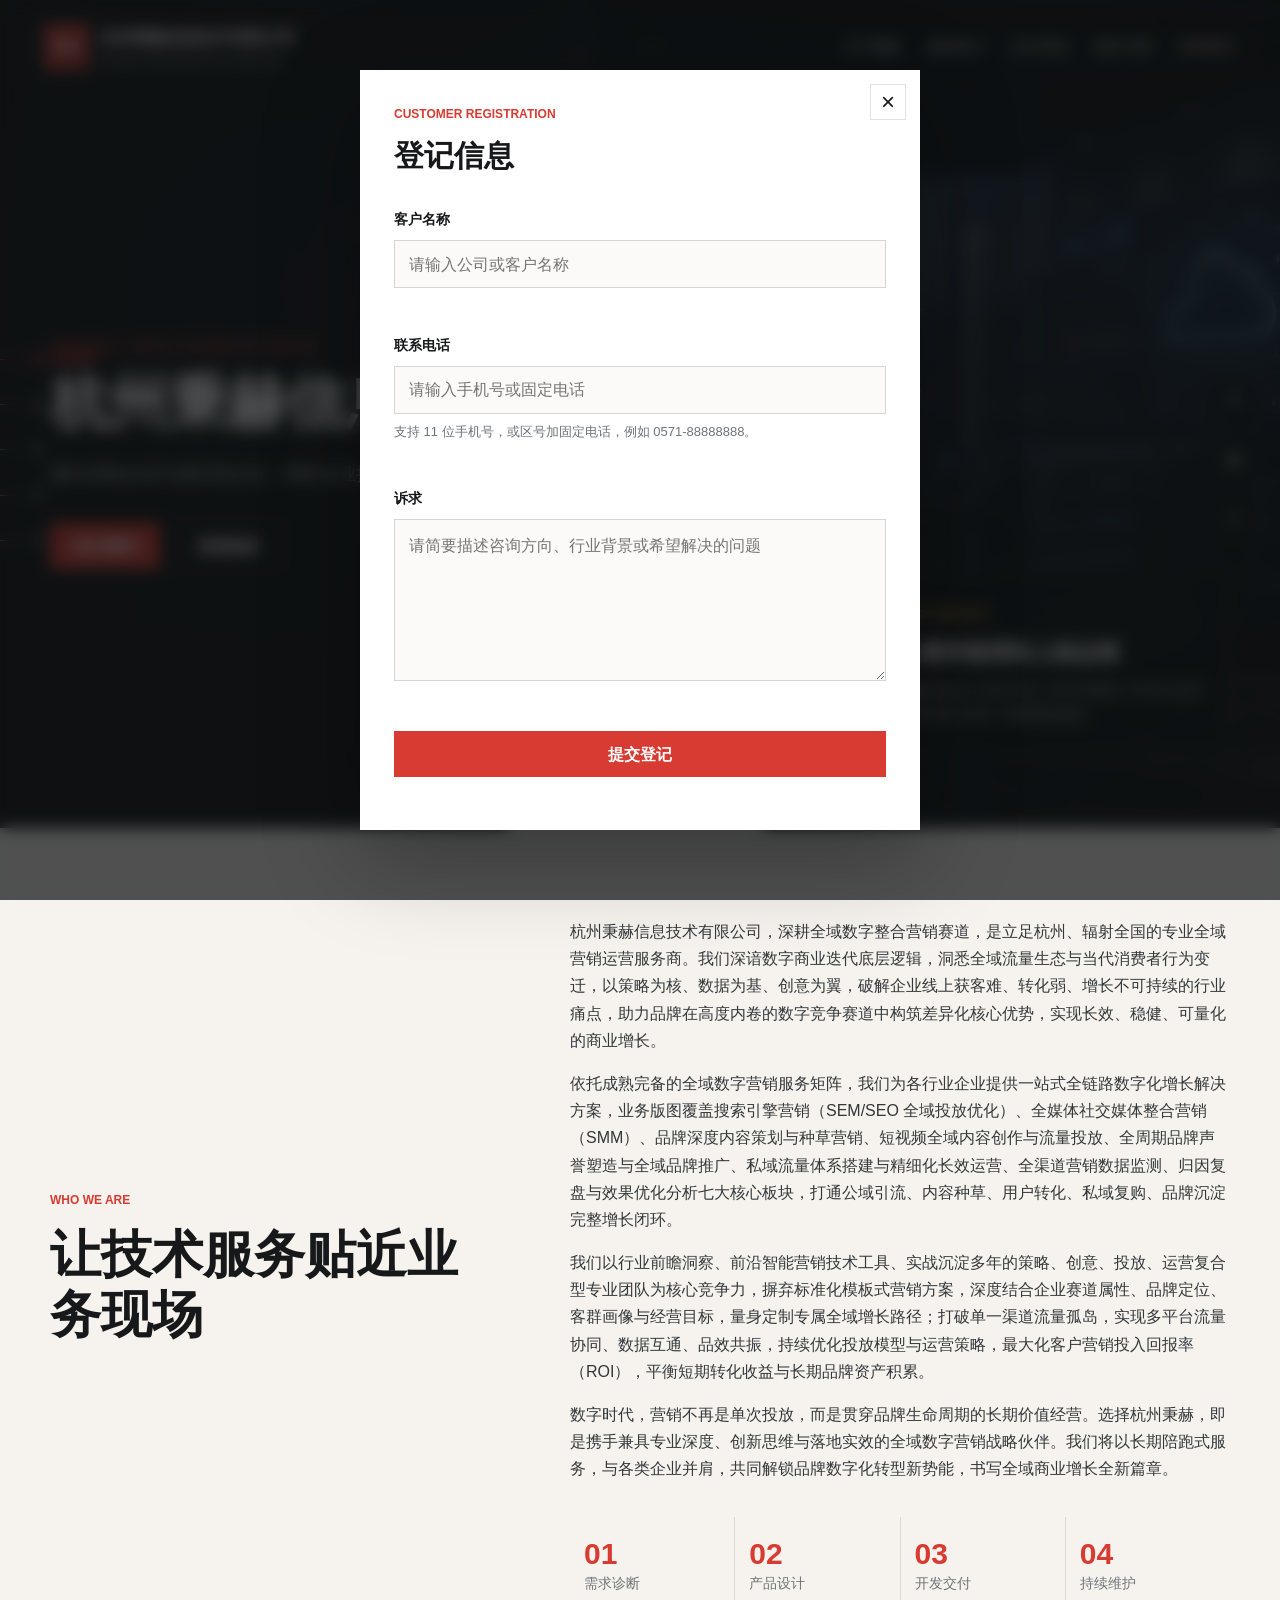
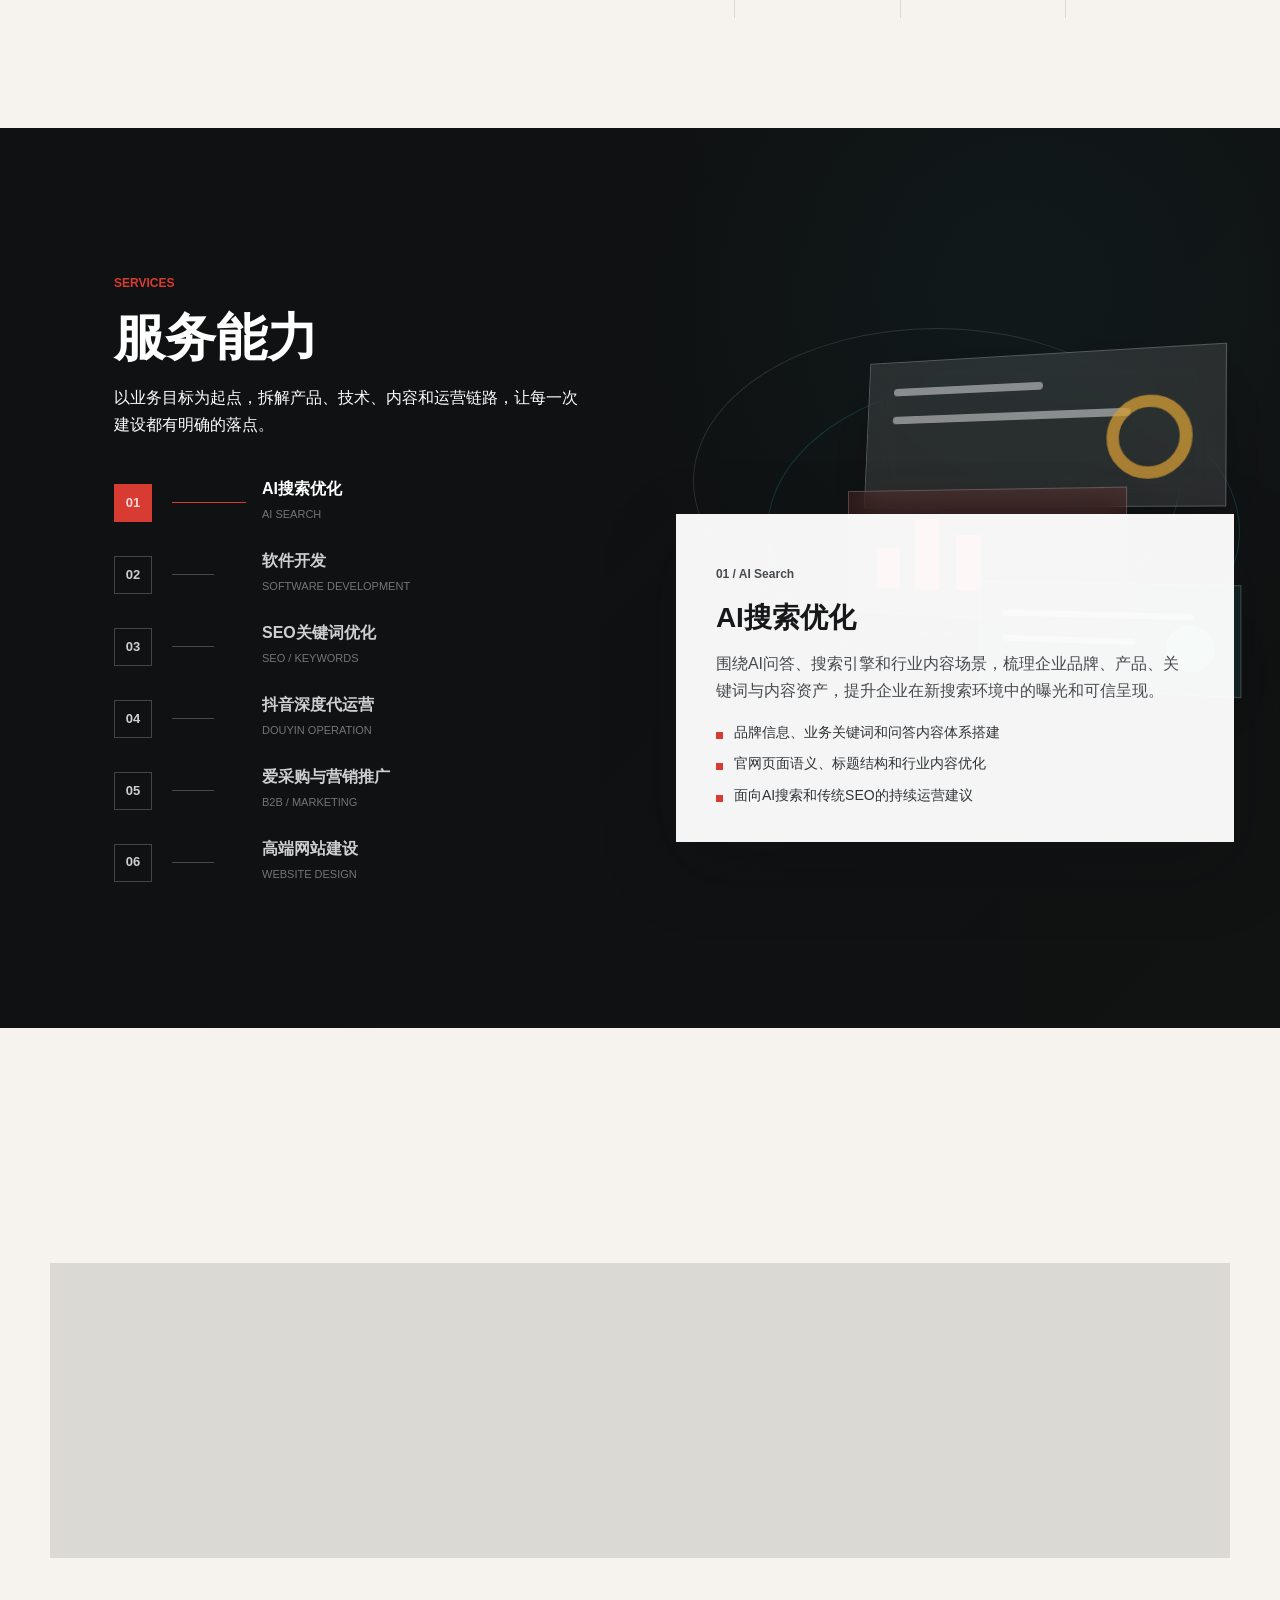
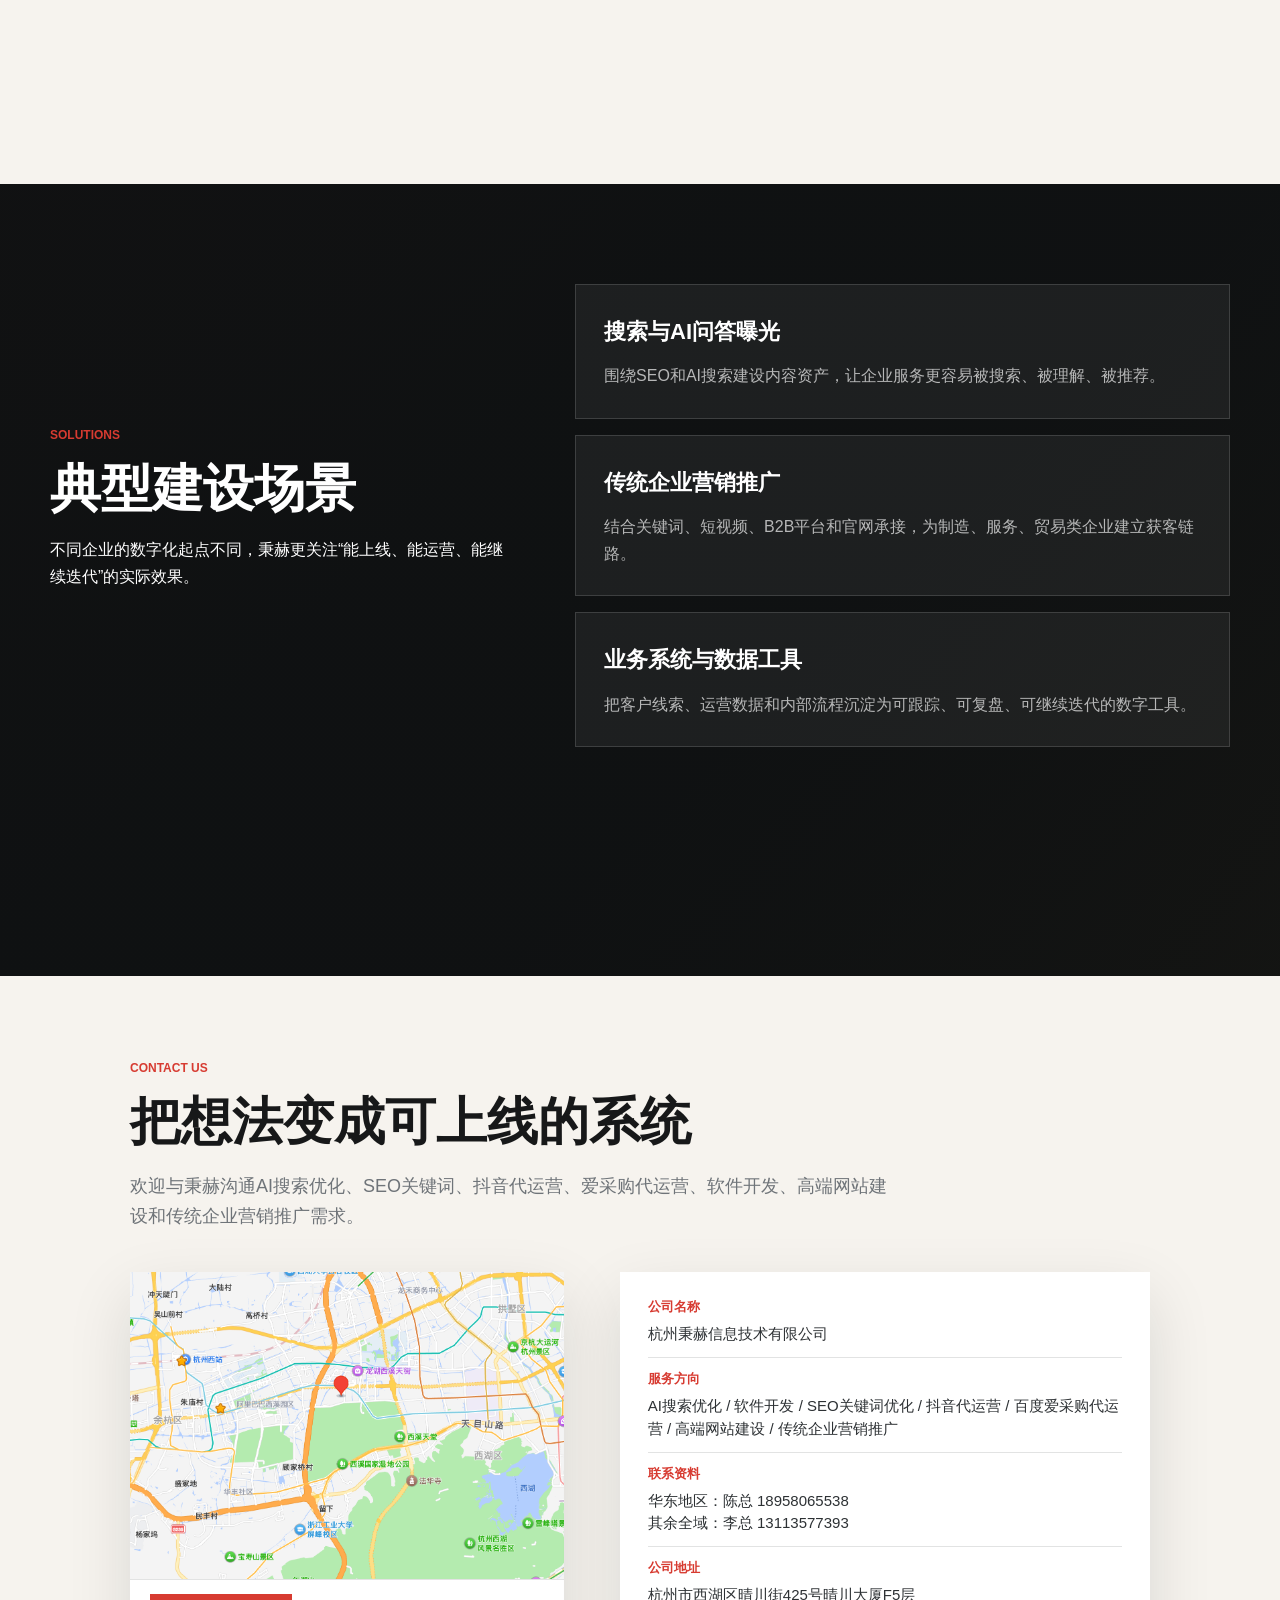
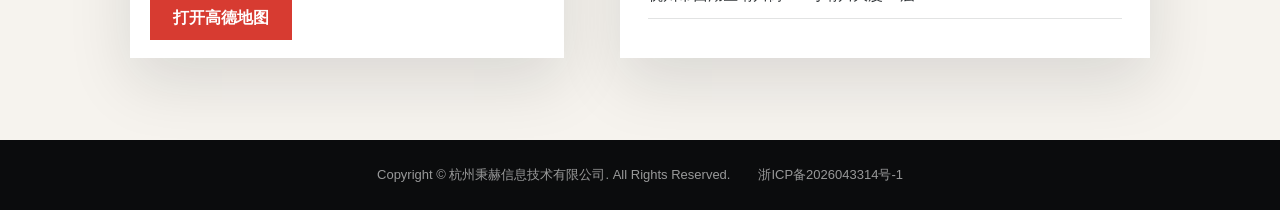
<file: index.html>
<!doctype html>
<html lang="zh-CN">
  <head>
    <meta charset="utf-8">
    <meta name="viewport" content="width=device-width, initial-scale=1">
    <title>杭州秉赫信息技术有限公司</title>
    <meta name="description" content="杭州秉赫信息技术有限公司官网，提供AI搜索优化、软件开发、SEO关键词优化、短视频代运营、百度爱采购代运营、高端网站建设与全域数字整合营销服务。">
    <meta name="keywords" content="杭州秉赫信息技术有限公司,AI搜索优化,软件开发,SEO,关键词包年,抖音代运营,百度爱采购代运营,高端网站建设,全域数字整合营销">
    <link rel="preload" as="image" href="assets/images/hero-binghe-tech.png">
    <link rel="stylesheet" href="assets/css/styles.css?v=20260709-2">
  </head>
  <body>
    <header class="site-header" data-header>
      <a class="brand" href="#home" aria-label="杭州秉赫信息技术有限公司首页">
        <span class="brand-mark">BH</span>
        <span class="brand-text">
          <strong>杭州秉赫信息技术有限公司</strong>
          <small>BINGHE INFORMATION TECHNOLOGY</small>
        </span>
      </a>
      <nav class="main-nav" data-nav aria-label="主导航">
        <a href="#about">关于秉赫</a>
        <a href="#services">服务能力</a>
        <a href="#process">交付流程</a>
        <a href="#cases">解决方案</a>
        <a href="#contact">联系我们</a>
      </nav>
      <button class="nav-toggle" type="button" data-nav-toggle aria-label="打开菜单" aria-expanded="false">
        <span></span>
        <span></span>
        <span></span>
      </button>
    </header>

    <aside class="side-nav" aria-label="页面章节">
      <a href="#home" data-section-link="home"><span>H</span><b>HOME</b></a>
      <a href="#about" data-section-link="about"><span>A</span><b>ABOUT</b></a>
      <a href="#services" data-section-link="services"><span>S</span><b>SERVICE</b></a>
      <a href="#process" data-section-link="process"><span>P</span><b>PROCESS</b></a>
      <a href="#contact" data-section-link="contact"><span>C</span><b>CONTACT</b></a>
    </aside>

    <aside class="float-contact" aria-label="快捷联系">
      <button class="float-chat-trigger" type="button" data-chat-open aria-label="打开智能客服">
        <span class="float-icon">?</span>
        <b>咨询</b>
      </button>
      <a href="#about" aria-label="关于秉赫">
        <span class="float-icon">@</span>
        <b>关于</b>
      </a>
      <button class="float-register" type="button" data-register-open aria-label="登记信息">
        <span class="float-icon">+</span>
        <b>登记</b>
      </button>
    </aside>

    <section class="chatbot-panel" data-chatbot aria-label="智能客服对话" aria-hidden="true">
      <header class="chatbot-header" data-chat-drag-handle>
        <div>
          <strong>小赫客服</strong>
          <span>在线咨询</span>
        </div>
        <button type="button" data-chat-close aria-label="关闭智能客服">×</button>
      </header>
      <div class="chatbot-body" data-chat-body>
        <p class="chat-service-tip">小赫机器人开始服务</p>
        <div class="chat-row bot">
          <div class="chat-avatar" aria-hidden="true">BH</div>
          <div class="chat-card">
            <p class="chat-intro">你好呀！我是客服小赫，专注提供一站式AI营销解决方案，请问有什么可以帮助你?</p>
            <div class="chat-options" data-chat-options>
              <button type="button" data-chat-option="cases"><span>1. 咨询产品和同行案例</span><i></i></button>
              <button type="button" data-chat-option="solution"><span>2. 咨询营销与解决方案</span><i></i></button>
              <button type="button" data-chat-option="agent"><span>3. 咨询如何代理产品</span><i></i></button>
              <button type="button" data-chat-option="contact"><span>4. 联系我们</span><i></i></button>
            </div>
          </div>
        </div>
        <time class="chat-time" data-chat-time>--:--:--</time>
      </div>
    </section>

    <main>
      <section class="hero section-shell" id="home" data-section>
        <div class="hero-media" aria-hidden="true">
          <img src="assets/images/hero-binghe-tech.png" alt="">
        </div>
        <div class="hero-overlay" aria-hidden="true"></div>
        <div class="section-inner hero-inner">
          <div class="hero-copy reveal">
            <p class="eyebrow">HANGZHOU · DIGITAL TECHNOLOGY SERVICE</p>
            <h1>杭州秉赫信息技术有限公司</h1>
            <p class="hero-lede">面向传统企业与成长型企业，帮助企业把线上曝光转化为可跟进的商机。</p>
            <div class="hero-actions">
              <button class="btn primary" type="button" data-register-open>登记需求</button>
              <a class="btn ghost" href="#services">查看服务</a>
            </div>
          </div>
          <div class="hero-panel reveal" aria-label="服务摘要">
            <span>TECH SERVICE</span>
            <strong>从需求梳理到上线运维</strong>
            <p>AI搜索优化 / 软件开发 / SEO关键词 / 抖音代运营 / 爱采购代运营 / 高端网站建设</p>
          </div>
        </div>
      </section>

      <section class="about section-shell light" id="about" data-section>
        <div class="section-inner split-layout">
          <div class="section-title reveal">
            <p class="eyebrow">WHO WE ARE</p>
            <h2>让技术服务贴近业务现场</h2>
          </div>
          <div class="about-content reveal">
            <p>杭州秉赫信息技术有限公司，深耕全域数字整合营销赛道，是立足杭州、辐射全国的专业全域营销运营服务商。我们深谙数字商业迭代底层逻辑，洞悉全域流量生态与当代消费者行为变迁，以策略为核、数据为基、创意为翼，破解企业线上获客难、转化弱、增长不可持续的行业痛点，助力品牌在高度内卷的数字竞争赛道中构筑差异化核心优势，实现长效、稳健、可量化的商业增长。</p>
            <p>依托成熟完备的全域数字营销服务矩阵，我们为各行业企业提供一站式全链路数字化增长解决方案，业务版图覆盖搜索引擎营销（SEM/SEO 全域投放优化）、全媒体社交媒体整合营销（SMM）、品牌深度内容策划与种草营销、短视频全域内容创作与流量投放、全周期品牌声誉塑造与全域品牌推广、私域流量体系搭建与精细化长效运营、全渠道营销数据监测、归因复盘与效果优化分析七大核心板块，打通公域引流、内容种草、用户转化、私域复购、品牌沉淀完整增长闭环。</p>
            <p>我们以行业前瞻洞察、前沿智能营销技术工具、实战沉淀多年的策略、创意、投放、运营复合型专业团队为核心竞争力，摒弃标准化模板式营销方案，深度结合企业赛道属性、品牌定位、客群画像与经营目标，量身定制专属全域增长路径；打破单一渠道流量孤岛，实现多平台流量协同、数据互通、品效共振，持续优化投放模型与运营策略，最大化客户营销投入回报率（ROI），平衡短期转化收益与长期品牌资产积累。</p>
            <p>数字时代，营销不再是单次投放，而是贯穿品牌生命周期的长期价值经营。选择杭州秉赫，即是携手兼具专业深度、创新思维与落地实效的全域数字营销战略伙伴。我们将以长期陪跑式服务，与各类企业并肩，共同解锁品牌数字化转型新势能，书写全域商业增长全新篇章。</p>
            <div class="metric-grid">
              <div>
                <strong>01</strong>
                <span>需求诊断</span>
              </div>
              <div>
                <strong>02</strong>
                <span>产品设计</span>
              </div>
              <div>
                <strong>03</strong>
                <span>开发交付</span>
              </div>
              <div>
                <strong>04</strong>
                <span>持续维护</span>
              </div>
            </div>
          </div>
        </div>
      </section>

      <section class="services section-shell" id="services" data-section>
        <div class="section-inner service-grid">
          <div class="service-left reveal">
            <div class="section-title inverted">
              <p class="eyebrow">SERVICES</p>
              <h2>服务能力</h2>
              <p>以业务目标为起点，拆解产品、技术、内容和运营链路，让每一次建设都有明确的落点。</p>
            </div>
            <div class="service-menu" role="tablist" aria-label="服务能力列表">
              <button class="service-item active" type="button" role="tab" aria-selected="true" data-service="0">
                <span class="service-no">01</span>
                <i></i>
                <span>
                  <strong>AI搜索优化</strong>
                  <small>AI Search</small>
                </span>
              </button>
              <button class="service-item" type="button" role="tab" aria-selected="false" data-service="1">
                <span class="service-no">02</span>
                <i></i>
                <span>
                  <strong>软件开发</strong>
                  <small>Software Development</small>
                </span>
              </button>
              <button class="service-item" type="button" role="tab" aria-selected="false" data-service="2">
                <span class="service-no">03</span>
                <i></i>
                <span>
                  <strong>SEO关键词优化</strong>
                  <small>SEO / Keywords</small>
                </span>
              </button>
              <button class="service-item" type="button" role="tab" aria-selected="false" data-service="3">
                <span class="service-no">04</span>
                <i></i>
                <span>
                  <strong>抖音深度代运营</strong>
                  <small>Douyin Operation</small>
                </span>
              </button>
              <button class="service-item" type="button" role="tab" aria-selected="false" data-service="4">
                <span class="service-no">05</span>
                <i></i>
                <span>
                  <strong>爱采购与营销推广</strong>
                  <small>B2B / Marketing</small>
                </span>
              </button>
              <button class="service-item" type="button" role="tab" aria-selected="false" data-service="5">
                <span class="service-no">06</span>
                <i></i>
                <span>
                  <strong>高端网站建设</strong>
                  <small>Website Design</small>
                </span>
              </button>
            </div>
          </div>

          <div class="service-right reveal">
            <div class="service-visual" aria-hidden="true">
              <div class="orbit orbit-one"></div>
              <div class="orbit orbit-two"></div>
              <div class="screen-stack">
                <div class="screen top">
                  <span></span>
                  <span></span>
                  <span></span>
                </div>
                <div class="screen middle">
                  <b></b>
                  <b></b>
                  <b></b>
                </div>
                <div class="screen bottom">
                  <em></em>
                  <em></em>
                  <em></em>
                </div>
              </div>
            </div>
            <article class="service-detail" data-service-panel>
              <p class="detail-kicker">01 / AI Search</p>
              <h3>AI搜索优化</h3>
              <p>围绕AI问答、搜索引擎和行业内容场景，梳理企业品牌、产品、关键词与内容资产，提升企业在新搜索环境中的曝光和可信呈现。</p>
              <ul>
                <li>品牌信息、业务关键词和问答内容体系搭建</li>
                <li>官网页面语义、标题结构和行业内容优化</li>
                <li>面向AI搜索和传统SEO的持续运营建议</li>
              </ul>
            </article>
          </div>
        </div>
      </section>

      <section class="process section-shell light" id="process" data-section>
        <div class="section-inner">
          <div class="section-heading reveal">
            <p class="eyebrow">DELIVERY FLOW</p>
            <h2>清晰、可控、可复盘的交付流程</h2>
          </div>
          <div class="process-grid">
            <article class="process-card reveal">
              <span>01</span>
              <h3>需求沟通</h3>
              <p>明确业务目标、用户角色、关键流程和上线边界，先把问题定义清楚。</p>
            </article>
            <article class="process-card reveal">
              <span>02</span>
              <h3>方案设计</h3>
              <p>输出信息架构、功能清单、页面原型与技术方案，让投入和结果可预期。</p>
            </article>
            <article class="process-card reveal">
              <span>03</span>
              <h3>开发实施</h3>
              <p>按阶段完成页面、接口、数据与权限建设，通过联调测试控制交付质量。</p>
            </article>
            <article class="process-card reveal">
              <span>04</span>
              <h3>上线运维</h3>
              <p>协助部署、监控、问题响应与持续迭代，让系统长期稳定服务业务。</p>
            </article>
          </div>
        </div>
      </section>

      <section class="cases section-shell" id="cases" data-section>
        <div class="section-inner case-layout">
          <div class="section-title inverted reveal">
            <p class="eyebrow">SOLUTIONS</p>
            <h2>典型建设场景</h2>
            <p>不同企业的数字化起点不同，秉赫更关注“能上线、能运营、能继续迭代”的实际效果。</p>
          </div>
          <div class="case-list">
            <article class="case-card reveal">
              <strong>搜索与AI问答曝光</strong>
              <p>围绕SEO和AI搜索建设内容资产，让企业服务更容易被搜索、被理解、被推荐。</p>
            </article>
            <article class="case-card reveal">
              <strong>传统企业营销推广</strong>
              <p>结合关键词、短视频、B2B平台和官网承接，为制造、服务、贸易类企业建立获客链路。</p>
            </article>
            <article class="case-card reveal">
              <strong>业务系统与数据工具</strong>
              <p>把客户线索、运营数据和内部流程沉淀为可跟踪、可复盘、可继续迭代的数字工具。</p>
            </article>
          </div>
        </div>
      </section>

      <section class="contact section-shell light" id="contact" data-section>
        <div class="section-inner contact-layout">
          <div class="contact-copy reveal">
            <p class="eyebrow">CONTACT US</p>
            <h2>把想法变成可上线的系统</h2>
            <p>欢迎与秉赫沟通AI搜索优化、SEO关键词、抖音代运营、爱采购代运营、软件开发、高端网站建设和传统企业营销推广需求。</p>
          </div>
          <div class="contact-map reveal">
            <div class="map-visual">
              <img src="assets/images/binghe-location-map.png" alt="杭州秉赫信息技术有限公司地图位置">
            </div>
            <div class="map-actions">
              <a class="btn primary" href="https://uri.amap.com/search?keyword=%E6%9D%AD%E5%B7%9E%E7%A7%89%E8%B5%AB%E4%BF%A1%E6%81%AF%E6%8A%80%E6%9C%AF%E6%9C%89%E9%99%90%E5%85%AC%E5%8F%B8%20%E6%9D%AD%E5%B7%9E%E5%B8%82%E8%A5%BF%E6%B9%96%E5%8C%BA%E6%99%B4%E5%B7%9D%E8%A1%97425%E5%8F%B7%E6%99%B4%E5%B7%9D%E5%A4%A7%E5%8E%A6F5%E5%B1%82" target="_blank" rel="nofollow noopener">打开高德地图</a>
            </div>
          </div>
          <div class="contact-box reveal">
            <dl>
              <div>
                <dt>公司名称</dt>
                <dd>杭州秉赫信息技术有限公司</dd>
              </div>
              <div>
                <dt>服务方向</dt>
                <dd>AI搜索优化 / 软件开发 / SEO关键词优化 / 抖音代运营 / 百度爱采购代运营 / 高端网站建设 / 传统企业营销推广</dd>
              </div>
              <div>
                <dt>联系资料</dt>
                <dd>华东地区：陈总 <a href="tel:18958065538">18958065538</a><br>其余全域：李总 <a href="tel:13113577393">13113577393</a></dd>
              </div>
              <div>
                <dt>公司地址</dt>
                <dd>杭州市西湖区晴川街425号晴川大厦F5层</dd>
              </div>
            </dl>
          </div>
        </div>
      </section>
    </main>

    <section class="lead-modal" data-lead-modal aria-hidden="true" aria-label="登记信息弹窗">
      <div class="lead-modal-backdrop" data-register-close></div>
      <div class="lead-modal-dialog" role="dialog" aria-modal="true" aria-labelledby="leadModalTitle">
        <button class="lead-modal-close" type="button" data-register-close aria-label="关闭登记信息">×</button>
        <div class="lead-modal-head">
          <p class="eyebrow">CUSTOMER REGISTRATION</p>
          <h2 id="leadModalTitle">登记信息</h2>
        </div>
        <form class="lead-form modal-form" data-lead-form novalidate>
          <div class="form-field hp-field" aria-hidden="true">
            <label for="modalWebsite">官网</label>
            <input id="modalWebsite" name="website" type="text" tabindex="-1" autocomplete="off">
          </div>

          <div class="form-field">
            <label for="modalCustomerName">客户名称</label>
            <input id="modalCustomerName" name="customerName" type="text" autocomplete="organization" maxlength="60" placeholder="请输入公司或客户名称" required>
            <p class="field-error" data-error-for="customerName"></p>
          </div>

          <div class="form-field">
            <label for="modalPhone">联系电话</label>
            <input id="modalPhone" name="phone" type="tel" autocomplete="tel" maxlength="18" placeholder="请输入手机号或固定电话" required>
            <p class="field-hint">支持 11 位手机号，或区号加固定电话，例如 0571-88888888。</p>
            <p class="field-error" data-error-for="phone"></p>
          </div>

          <div class="form-field">
            <label for="modalRequest">诉求</label>
            <textarea id="modalRequest" name="request" rows="5" maxlength="600" placeholder="请简要描述咨询方向、行业背景或希望解决的问题" required></textarea>
            <p class="field-error" data-error-for="request"></p>
          </div>

          <button class="btn primary form-submit" type="submit" data-submit-button>提交登记</button>
          <p class="form-status" data-form-status role="status" aria-live="polite"></p>
        </form>
      </div>
    </section>

    <footer class="site-footer">
      <p>Copyright © 杭州秉赫信息技术有限公司. All Rights Reserved.</p>
      <p><a href="https://beian.miit.gov.cn/" target="_blank" rel="nofollow noopener">浙ICP备2026043314号-1</a></p>
    </footer>

    <script src="assets/js/main.js?v=20260709-4"></script>
  </body>
</html>
</file>
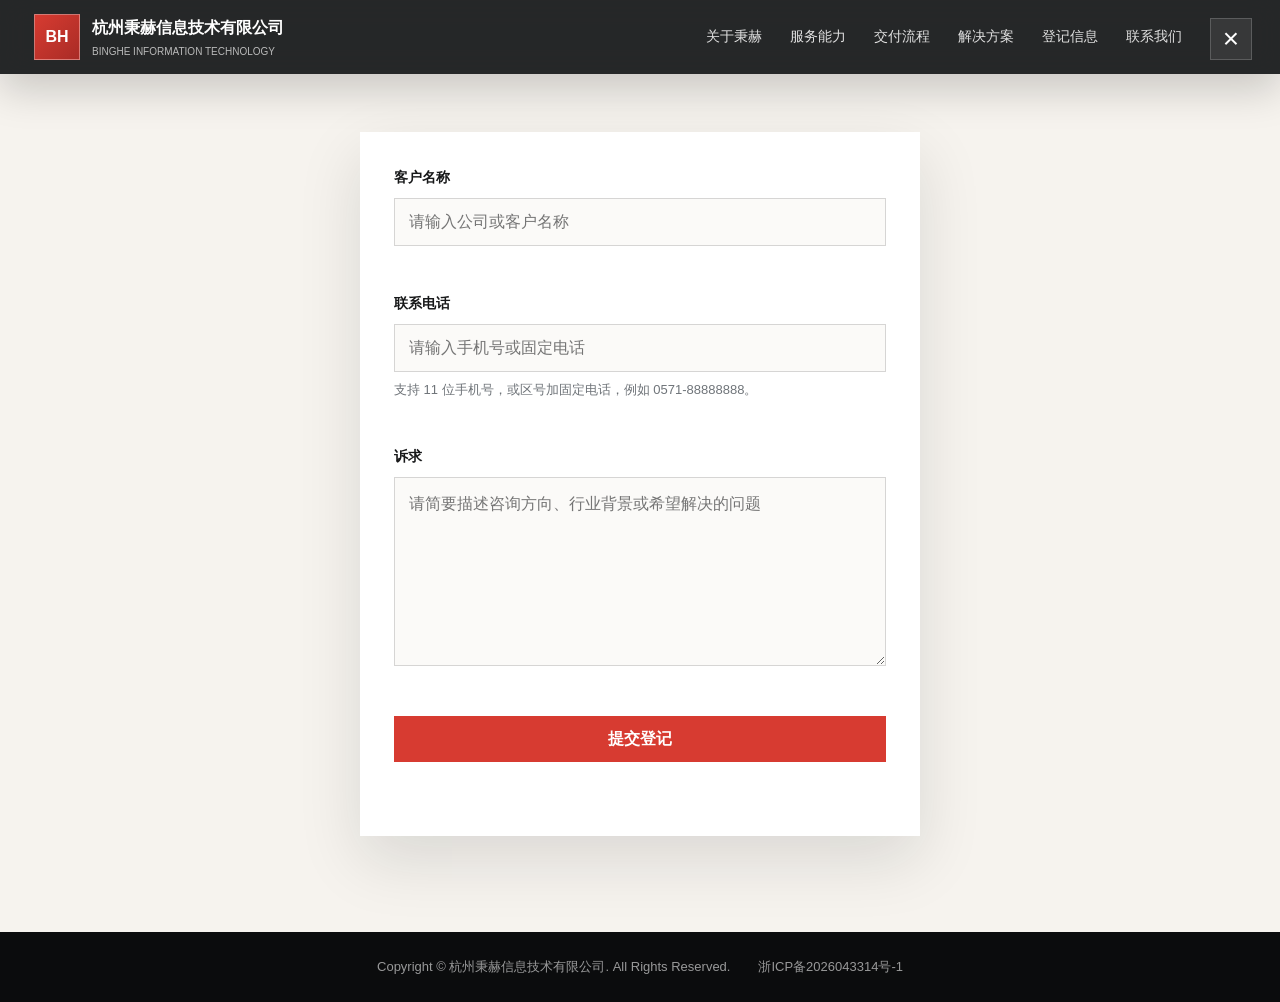
<file: register.html>
<!doctype html>
<html lang="zh-CN">
  <head>
    <meta charset="utf-8">
    <meta name="viewport" content="width=device-width, initial-scale=1">
    <title>登记信息 - 杭州秉赫信息技术有限公司</title>
    <meta name="description" content="登记客户名称、联系电话和业务诉求，杭州秉赫信息技术有限公司将尽快安排顾问对接。">
    <link rel="stylesheet" href="assets/css/styles.css?v=20260709-2">
  </head>
  <body class="register-page">
    <header class="site-header scrolled" data-header>
      <a class="brand" href="index.html#home" aria-label="杭州秉赫信息技术有限公司首页">
        <span class="brand-mark">BH</span>
        <span class="brand-text">
          <strong>杭州秉赫信息技术有限公司</strong>
          <small>BINGHE INFORMATION TECHNOLOGY</small>
        </span>
      </a>
      <nav class="main-nav" data-nav aria-label="主导航">
        <a href="index.html#about">关于秉赫</a>
        <a href="index.html#services">服务能力</a>
        <a href="index.html#process">交付流程</a>
        <a href="index.html#cases">解决方案</a>
        <a href="register.html" aria-current="page">登记信息</a>
        <a href="index.html#contact">联系我们</a>
      </nav>
      <button class="nav-toggle" type="button" data-nav-toggle aria-label="打开菜单" aria-expanded="false">
        <span></span>
        <span></span>
        <span></span>
      </button>
      <a class="register-close" href="index.html" aria-label="关闭登记页面">×</a>
    </header>

    <main>
      <section class="register-hero section-shell light">
        <div class="section-inner register-layout">
          <form class="lead-form reveal" data-lead-form novalidate>
            <div class="form-field hp-field" aria-hidden="true">
              <label for="website">官网</label>
              <input id="website" name="website" type="text" tabindex="-1" autocomplete="off">
            </div>

            <div class="form-field">
              <label for="customerName">客户名称</label>
              <input id="customerName" name="customerName" type="text" autocomplete="organization" maxlength="60" placeholder="请输入公司或客户名称" required>
              <p class="field-error" data-error-for="customerName"></p>
            </div>

            <div class="form-field">
              <label for="phone">联系电话</label>
              <input id="phone" name="phone" type="tel" autocomplete="tel" maxlength="18" placeholder="请输入手机号或固定电话" required>
              <p class="field-hint">支持 11 位手机号，或区号加固定电话，例如 0571-88888888。</p>
              <p class="field-error" data-error-for="phone"></p>
            </div>

            <div class="form-field">
              <label for="request">诉求</label>
              <textarea id="request" name="request" rows="6" maxlength="600" placeholder="请简要描述咨询方向、行业背景或希望解决的问题" required></textarea>
              <p class="field-error" data-error-for="request"></p>
            </div>

            <button class="btn primary form-submit" type="submit" data-submit-button>提交登记</button>
            <p class="form-status" data-form-status role="status" aria-live="polite"></p>
          </form>
        </div>
      </section>
    </main>

    <footer class="site-footer">
      <p>Copyright © 杭州秉赫信息技术有限公司. All Rights Reserved.</p>
      <p><a href="https://beian.miit.gov.cn/" target="_blank" rel="nofollow noopener">浙ICP备2026043314号-1</a></p>
    </footer>

    <script src="assets/js/register.js?v=20260709-2"></script>
  </body>
</html>
</file>
<file: assets/css/styles.css>
:root {
  --ink: #171819;
  --paper: #f6f3ee;
  --muted: #6f7479;
  --line: rgba(23, 24, 25, 0.12);
  --white: #ffffff;
  --red: #d73b31;
  --red-dark: #a92c26;
  --teal: #1e8f8a;
  --amber: #d59d34;
  --carbon: #0f1112;
  --glass: rgba(255, 255, 255, 0.1);
  --shadow: 0 24px 70px rgba(12, 15, 18, 0.22);
  font-family: "PingFang SC", "Microsoft YaHei", Arial, sans-serif;
}

* {
  box-sizing: border-box;
}

html {
  scroll-behavior: smooth;
}

body {
  margin: 0;
  background: var(--carbon);
  color: var(--ink);
  font-size: 16px;
  line-height: 1.7;
}

a {
  color: inherit;
  text-decoration: none;
}

button {
  font: inherit;
}

img {
  display: block;
  max-width: 100%;
}

.site-header {
  position: fixed;
  z-index: 40;
  top: 0;
  left: 0;
  width: 100%;
  display: flex;
  align-items: center;
  justify-content: space-between;
  padding: 24px 44px;
  color: var(--white);
  transition: background 0.3s ease, box-shadow 0.3s ease, padding 0.3s ease;
}

.site-header.scrolled {
  padding: 14px 34px;
  background: rgba(15, 17, 18, 0.9);
  box-shadow: 0 16px 40px rgba(0, 0, 0, 0.18);
  backdrop-filter: blur(14px);
}

.brand {
  display: inline-flex;
  align-items: center;
  gap: 12px;
  min-width: 0;
}

.brand-mark {
  display: grid;
  place-items: center;
  width: 46px;
  height: 46px;
  border: 1px solid rgba(255, 255, 255, 0.35);
  background: linear-gradient(135deg, var(--red), var(--red-dark));
  color: var(--white);
  font-weight: 800;
  letter-spacing: 0;
}

.brand-text {
  display: grid;
  gap: 1px;
  min-width: 0;
}

.brand-text strong {
  overflow-wrap: anywhere;
  font-size: 16px;
  letter-spacing: 0;
}

.brand-text small {
  color: rgba(255, 255, 255, 0.68);
  font-size: 10px;
  letter-spacing: 0;
}

.main-nav {
  display: flex;
  gap: 28px;
  align-items: center;
  color: rgba(255, 255, 255, 0.86);
  font-size: 14px;
}

.main-nav a {
  position: relative;
  padding: 8px 0;
}

.main-nav a::after {
  position: absolute;
  right: 0;
  bottom: 0;
  left: 0;
  height: 2px;
  background: var(--red);
  content: "";
  transform: scaleX(0);
  transform-origin: left;
  transition: transform 0.25s ease;
}

.main-nav a:hover::after {
  transform: scaleX(1);
}

.nav-toggle {
  display: none;
  width: 44px;
  height: 44px;
  border: 1px solid rgba(255, 255, 255, 0.22);
  background: rgba(255, 255, 255, 0.08);
  color: var(--white);
  cursor: pointer;
}

.nav-toggle span {
  display: block;
  width: 20px;
  height: 2px;
  margin: 5px auto;
  background: currentColor;
  transition: transform 0.25s ease, opacity 0.25s ease;
}

.nav-toggle.active span:nth-child(1) {
  transform: translateY(7px) rotate(45deg);
}

.nav-toggle.active span:nth-child(2) {
  opacity: 0;
}

.nav-toggle.active span:nth-child(3) {
  transform: translateY(-7px) rotate(-45deg);
}

.side-nav {
  position: fixed;
  z-index: 30;
  top: 50%;
  left: 0;
  display: grid;
  gap: 8px;
  transform: translateY(-50%);
}

.side-nav a {
  position: relative;
  display: flex;
  align-items: center;
  min-width: 44px;
  padding: 5px 0 5px 32px;
  color: rgba(255, 255, 255, 0.55);
  font-family: Arial, sans-serif;
  font-weight: 700;
}

.side-nav a::before {
  position: absolute;
  left: 0;
  width: 20px;
  height: 1px;
  background: currentColor;
  content: "";
  transition: width 0.25s ease, background 0.25s ease;
}

.side-nav span {
  width: 18px;
}

.side-nav b {
  overflow: hidden;
  width: 0;
  white-space: nowrap;
  transition: width 0.25s ease;
}

.side-nav a.active,
.side-nav a:hover {
  color: var(--red);
}

.side-nav a.active::before,
.side-nav a:hover::before {
  width: 88px;
}

.side-nav a.active b,
.side-nav a:hover b {
  width: 78px;
}

.float-contact {
  position: fixed;
  z-index: 35;
  right: 22px;
  top: 42%;
  display: grid;
  gap: 10px;
}

.float-contact a,
.float-contact button {
  position: relative;
  display: grid;
  place-items: center;
  width: 48px;
  height: 48px;
  border: 1px solid rgba(255, 255, 255, 0.18);
  background: rgba(15, 17, 18, 0.78);
  color: var(--white);
  box-shadow: 0 12px 32px rgba(0, 0, 0, 0.22);
  backdrop-filter: blur(12px);
  cursor: pointer;
}

.float-contact b {
  position: absolute;
  right: 58px;
  width: max-content;
  padding: 4px 9px;
  background: var(--red);
  color: var(--white);
  font-size: 12px;
  opacity: 0;
  pointer-events: none;
  transform: translateX(8px);
  transition: opacity 0.2s ease, transform 0.2s ease;
}

.float-contact a:hover b,
.float-contact button:hover b {
  opacity: 1;
  transform: translateX(0);
}

.float-icon {
  font-weight: 800;
}

.chatbot-panel {
  position: fixed;
  z-index: 50;
  right: 88px;
  top: 50%;
  display: grid;
  grid-template-rows: auto minmax(0, 1fr);
  width: min(370px, calc(100vw - 118px));
  height: min(620px, calc(100vh - 96px));
  max-height: calc(100vh - 96px);
  overflow: hidden;
  border: 1px solid rgba(15, 17, 18, 0.08);
  background: #f4f4f4;
  box-shadow: 0 28px 80px rgba(0, 0, 0, 0.22);
  opacity: 0;
  pointer-events: none;
  transform: translate(16px, -50%) scale(0.98);
  transform-origin: right center;
  transition: opacity 0.22s ease, transform 0.22s ease;
}

.chatbot-panel.open {
  opacity: 1;
  pointer-events: auto;
  transform: translate(0, -50%) scale(1);
}

.chatbot-panel.is-dragging {
  transition: none;
}

.chatbot-header {
  display: flex;
  align-items: center;
  justify-content: space-between;
  min-height: 54px;
  padding: 10px 14px 10px 18px;
  background: #111314;
  color: var(--white);
  cursor: grab;
  user-select: none;
  touch-action: none;
}

.chatbot-panel.is-dragging .chatbot-header {
  cursor: grabbing;
}

.chatbot-header div {
  display: grid;
  gap: 1px;
}

.chatbot-header strong {
  font-size: 15px;
  line-height: 1.2;
}

.chatbot-header span {
  color: rgba(255, 255, 255, 0.56);
  font-size: 12px;
}

.chatbot-header button {
  display: grid;
  place-items: center;
  width: 34px;
  height: 34px;
  border: 0;
  background: transparent;
  color: rgba(255, 255, 255, 0.76);
  font-size: 24px;
  line-height: 1;
  cursor: pointer;
}

.chatbot-body {
  display: grid;
  align-content: start;
  gap: 12px;
  min-height: 0;
  overflow-y: auto;
  padding: 14px 14px 18px;
  color: #1f2326;
}

.chat-service-tip {
  margin: 0 0 2px;
  color: #b6b6b6;
  font-size: 13px;
  text-align: center;
}

.chat-row {
  display: flex;
  align-items: flex-start;
  gap: 8px;
}

.chat-row.user {
  justify-content: flex-end;
}

.chat-avatar {
  display: grid;
  flex: 0 0 auto;
  place-items: center;
  width: 36px;
  height: 36px;
  border: 1px solid rgba(215, 59, 49, 0.14);
  background: var(--white);
  color: var(--red);
  font-size: 11px;
  font-weight: 800;
  box-shadow: 0 8px 22px rgba(0, 0, 0, 0.08);
}

.chat-card,
.chat-bubble {
  max-width: min(280px, calc(100vw - 150px));
  background: var(--white);
  box-shadow: 0 10px 28px rgba(0, 0, 0, 0.06);
}

.chat-card {
  overflow: hidden;
  border-radius: 0 12px 12px 12px;
}

.chat-intro {
  margin: 0;
  padding: 14px 16px 12px;
  color: #2450b7;
  font-size: 15px;
  font-weight: 800;
  line-height: 1.45;
}

.chat-options {
  display: grid;
  border-top: 1px solid #ececec;
}

.chat-options button {
  display: flex;
  align-items: center;
  justify-content: space-between;
  gap: 12px;
  min-height: 44px;
  padding: 0 14px 0 16px;
  border: 0;
  border-bottom: 1px solid #ececec;
  background: var(--white);
  color: #2b3034;
  font-size: 14px;
  text-align: left;
  cursor: pointer;
  transition: background 0.18s ease, color 0.18s ease;
}

.chat-options button:last-child {
  border-bottom: 0;
}

.chat-options button:hover {
  background: #fff7f6;
  color: var(--red);
}

.chat-options span {
  overflow-wrap: anywhere;
}

.chat-options i {
  flex: 0 0 auto;
  width: 8px;
  height: 8px;
  border-top: 1px solid #b6b6b6;
  border-right: 1px solid #b6b6b6;
  transform: rotate(45deg);
}

.chat-bubble {
  padding: 11px 14px;
  border-radius: 0 12px 12px 12px;
  color: #2b3034;
  font-size: 14px;
  line-height: 1.6;
}

.chat-bubble p {
  margin: 0;
}

.chat-bubble a {
  color: var(--red);
  font-weight: 800;
}

.chat-reply {
  display: grid;
  gap: 10px;
}

.chat-reply-title,
.chat-reply-note {
  margin: 0;
}

.chat-reply-title {
  color: #1f2326;
  font-weight: 800;
}

.chat-reply-note {
  color: #4b5054;
}

.chat-reply ul {
  display: grid;
  gap: 8px;
  margin: 0;
  padding: 0;
  list-style: none;
}

.chat-reply li,
.chat-contact-line {
  display: grid;
  gap: 3px;
  padding: 8px 10px;
  background: #f7f7f7;
  border-left: 3px solid rgba(215, 59, 49, 0.82);
}

.chat-reply li span,
.chat-contact-line span {
  color: var(--red);
  font-size: 12px;
  font-weight: 800;
}

.chat-reply li b,
.chat-contact-line b {
  color: #2b3034;
  font-weight: 600;
}

.chat-contact-line a {
  width: max-content;
  font-size: 18px;
  line-height: 1.25;
}

.chat-row.user .chat-bubble {
  border-radius: 12px 0 12px 12px;
  background: var(--red);
  color: var(--white);
  box-shadow: 0 10px 28px rgba(215, 59, 49, 0.18);
}

.chat-time {
  color: #b6b6b6;
  font-size: 12px;
}

.section-shell {
  position: relative;
  overflow: hidden;
  min-height: 100vh;
  background: var(--carbon);
  color: var(--white);
}

.section-shell.light {
  background: var(--paper);
  color: var(--ink);
}

.section-inner {
  position: relative;
  z-index: 2;
  width: min(1180px, calc(100% - 64px));
  margin: 0 auto;
}

.hero {
  min-height: 92vh;
  padding-top: 90px;
}

.hero-media,
.hero-overlay {
  position: absolute;
  inset: 0;
}

.hero-media img {
  width: 100%;
  height: 100%;
  object-fit: cover;
}

.hero-overlay {
  background:
    linear-gradient(90deg, rgba(15, 17, 18, 0.93) 0%, rgba(15, 17, 18, 0.74) 35%, rgba(15, 17, 18, 0.3) 100%),
    linear-gradient(180deg, rgba(15, 17, 18, 0.2), rgba(15, 17, 18, 0.9));
}

.hero-inner {
  display: grid;
  min-height: calc(92vh - 90px);
  grid-template-columns: minmax(760px, 1fr) 360px;
  gap: 40px;
  align-items: center;
  padding: 60px 0 72px;
}

.eyebrow {
  margin: 0 0 14px;
  color: var(--red);
  font-size: 12px;
  font-weight: 800;
  letter-spacing: 0;
  text-transform: uppercase;
}

.hero h1 {
  max-width: 980px;
  margin: 0;
  color: var(--white);
  font-size: clamp(44px, 4.6vw, 68px);
  line-height: 1.08;
  letter-spacing: 0;
  white-space: nowrap;
}

.hero-lede {
  max-width: 640px;
  margin: 24px 0 0;
  color: rgba(255, 255, 255, 0.78);
  font-size: 18px;
}

.hero-actions {
  display: flex;
  flex-wrap: wrap;
  gap: 14px;
  margin-top: 34px;
}

.btn {
  display: inline-flex;
  align-items: center;
  justify-content: center;
  min-height: 46px;
  padding: 0 22px;
  border: 1px solid transparent;
  font-weight: 700;
  transition: background 0.25s ease, color 0.25s ease, border 0.25s ease, transform 0.25s ease;
}

.btn:hover {
  transform: translateY(-2px);
}

.btn.primary {
  background: var(--red);
  color: var(--white);
}

.btn.primary:hover {
  background: var(--red-dark);
}

.btn.ghost {
  border-color: rgba(255, 255, 255, 0.26);
  color: var(--white);
}

.btn.ghost:hover {
  border-color: var(--white);
  background: rgba(255, 255, 255, 0.08);
}

.btn.full {
  width: 100%;
}

.hero-panel {
  align-self: end;
  padding: 28px;
  border: 1px solid rgba(255, 255, 255, 0.18);
  background: rgba(15, 17, 18, 0.66);
  box-shadow: var(--shadow);
  backdrop-filter: blur(18px);
}

.hero-panel span {
  color: var(--amber);
  font-size: 12px;
  font-weight: 800;
}

.hero-panel strong {
  display: block;
  margin-top: 12px;
  font-size: 22px;
  line-height: 1.35;
}

.hero-panel p {
  margin: 12px 0 0;
  color: rgba(255, 255, 255, 0.68);
  font-size: 14px;
}

.split-layout {
  display: grid;
  min-height: 78vh;
  grid-template-columns: 0.8fr 1.2fr;
  gap: 80px;
  align-items: center;
  padding: 90px 0;
}

.section-title h2,
.section-heading h2,
.contact-copy h2 {
  margin: 0;
  font-size: clamp(30px, 4vw, 52px);
  line-height: 1.18;
  letter-spacing: 0;
}

.section-title p:not(.eyebrow),
.section-heading p:not(.eyebrow) {
  max-width: 560px;
  color: rgba(255, 255, 255, 0.68);
}

.section-title.inverted h2,
.section-title.inverted p:not(.eyebrow) {
  color: var(--white);
}

.about-content {
  color: #34383b;
  font-size: 16px;
}

.about-content p {
  margin: 0 0 16px;
}

.metric-grid {
  display: grid;
  grid-template-columns: repeat(4, 1fr);
  gap: 1px;
  margin-top: 34px;
  background: var(--line);
}

.metric-grid div {
  padding: 22px 14px;
  background: var(--paper);
}

.metric-grid strong {
  display: block;
  color: var(--red);
  font-size: 30px;
  line-height: 1;
}

.metric-grid span {
  color: var(--muted);
  font-size: 14px;
}

.services {
  min-height: 100vh;
  background:
    linear-gradient(90deg, rgba(15, 17, 18, 0.94), rgba(15, 17, 18, 0.74)),
    radial-gradient(circle at 78% 18%, rgba(30, 143, 138, 0.28), transparent 32%),
    linear-gradient(135deg, #161210, #111415 55%, #181614);
}

.service-grid {
  display: grid;
  min-height: 100vh;
  grid-template-columns: 45% 55%;
  gap: 30px;
  align-items: center;
  padding: 90px 0 78px;
}

.service-left {
  padding-left: 64px;
}

.service-menu {
  display: grid;
  gap: 8px;
  margin-top: 32px;
}

.service-item {
  display: grid;
  grid-template-columns: 42px 74px minmax(0, 1fr);
  gap: 16px;
  align-items: center;
  width: 100%;
  padding: 8px 0;
  border: 0;
  background: transparent;
  color: rgba(255, 255, 255, 0.8);
  text-align: left;
  cursor: pointer;
}

.service-no {
  display: grid;
  place-items: center;
  width: 38px;
  height: 38px;
  border: 1px solid rgba(255, 255, 255, 0.22);
  color: rgba(255, 255, 255, 0.8);
  font-family: Arial, sans-serif;
  font-size: 13px;
  font-weight: 800;
}

.service-item i {
  display: block;
  width: 42px;
  height: 1px;
  background: rgba(255, 255, 255, 0.24);
  transition: width 0.25s ease, background 0.25s ease;
}

.service-item strong {
  display: block;
  font-size: 16px;
  line-height: 1.3;
}

.service-item small {
  color: rgba(255, 255, 255, 0.42);
  font-family: Arial, sans-serif;
  font-size: 11px;
  text-transform: uppercase;
}

.service-item.active,
.service-item:hover {
  color: var(--white);
}

.service-item.active .service-no,
.service-item:hover .service-no {
  border-color: var(--red);
  background: var(--red);
}

.service-item.active i,
.service-item:hover i {
  width: 74px;
  background: var(--red);
}

.service-right {
  position: relative;
  min-height: 560px;
}

.service-visual {
  position: absolute;
  top: 10px;
  right: 0;
  width: min(92%, 630px);
  height: 390px;
}

.orbit {
  position: absolute;
  border: 1px solid rgba(255, 255, 255, 0.12);
  border-radius: 50%;
}

.orbit-one {
  inset: 14px 80px 70px 30px;
}

.orbit-two {
  inset: 64px 20px 20px 104px;
  border-color: rgba(30, 143, 138, 0.32);
}

.screen-stack {
  position: absolute;
  inset: 38px 10px 12px 44px;
  perspective: 900px;
}

.screen {
  position: absolute;
  overflow: hidden;
  border: 1px solid rgba(255, 255, 255, 0.2);
  background: rgba(255, 255, 255, 0.1);
  box-shadow: 0 30px 80px rgba(0, 0, 0, 0.25);
  backdrop-filter: blur(14px);
}

.screen.top {
  top: 0;
  right: 30px;
  width: 68%;
  height: 46%;
  transform: rotateY(-18deg) rotateX(6deg);
}

.screen.middle {
  right: 120px;
  bottom: 74px;
  width: 56%;
  height: 38%;
  background: rgba(215, 59, 49, 0.14);
  transform: rotateY(-24deg);
}

.screen.bottom {
  right: 14px;
  bottom: 0;
  width: 48%;
  height: 32%;
  background: rgba(30, 143, 138, 0.14);
  transform: rotateY(-14deg);
}

.screen span,
.screen b,
.screen em {
  position: absolute;
  display: block;
  border-radius: 999px;
  background: rgba(255, 255, 255, 0.45);
}

.screen.top span:nth-child(1) {
  top: 28px;
  left: 28px;
  width: 44%;
  height: 8px;
}

.screen.top span:nth-child(2) {
  top: 58px;
  left: 28px;
  width: 68%;
  height: 8px;
}

.screen.top span:nth-child(3) {
  right: 30px;
  bottom: 26px;
  width: 82px;
  height: 82px;
  border: 12px solid rgba(213, 157, 52, 0.75);
  background: transparent;
  border-radius: 50%;
}

.screen.middle b {
  bottom: 26px;
  width: 28px;
  background: var(--red);
  border-radius: 0;
}

.screen.middle b:nth-child(1) {
  left: 34px;
  height: 42px;
}

.screen.middle b:nth-child(2) {
  left: 80px;
  height: 72px;
}

.screen.middle b:nth-child(3) {
  left: 126px;
  height: 56px;
}

.screen.bottom em:nth-child(1) {
  top: 28px;
  left: 24px;
  width: 74%;
  height: 6px;
}

.screen.bottom em:nth-child(2) {
  top: 54px;
  left: 24px;
  width: 52%;
  height: 6px;
}

.screen.bottom em:nth-child(3) {
  right: 24px;
  bottom: 22px;
  width: 46px;
  height: 46px;
  background: var(--teal);
}

.service-detail {
  position: absolute;
  right: 26px;
  bottom: 22px;
  width: min(560px, 86%);
  padding: 34px 40px;
  background: rgba(255, 255, 255, 0.96);
  color: var(--ink);
  box-shadow: var(--shadow);
}

.detail-kicker {
  margin: 0 0 8px;
  color: var(--red);
  font-family: Arial, sans-serif;
  font-size: 12px;
  font-weight: 800;
}

.service-detail h3 {
  margin: 0;
  font-size: 28px;
  line-height: 1.2;
}

.service-detail p {
  margin: 16px 0;
  color: #474b4f;
}

.service-detail ul {
  display: grid;
  gap: 8px;
  margin: 0;
  padding: 0;
  list-style: none;
}

.service-detail li {
  position: relative;
  padding-left: 18px;
  color: #2f3336;
  font-size: 14px;
}

.service-detail li::before {
  position: absolute;
  top: 0.78em;
  left: 0;
  width: 7px;
  height: 7px;
  background: var(--red);
  content: "";
}

.section-heading {
  max-width: 100%;
  margin-bottom: 44px;
}

.section-heading h2 {
  white-space: nowrap;
}

.process {
  min-height: 84vh;
  padding: 96px 0;
}

.process-grid {
  display: grid;
  grid-template-columns: repeat(4, 1fr);
  gap: 1px;
  background: var(--line);
}

.process-card {
  min-height: 270px;
  padding: 30px;
  background: var(--paper);
  transition: background 0.25s ease, color 0.25s ease, transform 0.25s ease;
}

.process-card:hover {
  background: var(--ink);
  color: var(--white);
  transform: translateY(-6px);
}

.process-card span {
  color: var(--red);
  font-family: Arial, sans-serif;
  font-size: 34px;
  font-weight: 800;
}

.process-card h3 {
  margin: 44px 0 14px;
  font-size: 22px;
}

.process-card p {
  margin: 0;
  color: var(--muted);
}

.process-card:hover p {
  color: rgba(255, 255, 255, 0.72);
}

.cases {
  min-height: 88vh;
  background:
    linear-gradient(90deg, rgba(15, 17, 18, 0.96), rgba(15, 17, 18, 0.86)),
    linear-gradient(135deg, rgba(215, 59, 49, 0.2), transparent 36%),
    linear-gradient(315deg, rgba(213, 157, 52, 0.16), transparent 38%),
    #111312;
  padding: 100px 0;
}

.case-layout {
  display: grid;
  grid-template-columns: 0.82fr 1.18fr;
  gap: 70px;
  align-items: center;
}

.case-list {
  display: grid;
  gap: 16px;
}

.case-card {
  padding: 28px;
  border: 1px solid rgba(255, 255, 255, 0.14);
  background: rgba(255, 255, 255, 0.06);
  color: var(--white);
  transition: border 0.25s ease, transform 0.25s ease, background 0.25s ease;
}

.case-card:hover {
  border-color: rgba(215, 59, 49, 0.8);
  background: rgba(215, 59, 49, 0.12);
  transform: translateX(8px);
}

.case-card strong {
  font-size: 22px;
}

.case-card p {
  margin: 12px 0 0;
  color: rgba(255, 255, 255, 0.68);
}

.contact {
  min-height: 78vh;
  padding: 82px 0;
}

.contact .section-inner {
  width: min(100% - 260px, 1180px);
}

.contact-layout {
  display: grid;
  grid-template-columns: minmax(360px, 0.9fr) minmax(480px, 1.1fr);
  gap: 22px 56px;
  align-items: stretch;
}

.contact-copy {
  grid-column: 1 / -1;
  min-width: 0;
}

.contact-copy p:not(.eyebrow) {
  max-width: 760px;
  color: var(--muted);
  font-size: 18px;
}

.contact-box {
  align-self: stretch;
  padding: 24px 28px;
  background: var(--white);
  box-shadow: 0 24px 60px rgba(18, 22, 24, 0.12);
}

.contact-box dl {
  display: grid;
  gap: 10px;
  margin: 0;
}

.contact-box dl div {
  display: grid;
  gap: 5px;
  padding-bottom: 11px;
  border-bottom: 1px solid var(--line);
}

.contact-box dt {
  color: var(--red);
  font-size: 13px;
  font-weight: 800;
}

.contact-box dd {
  margin: 0;
  color: #2d3134;
  font-size: 15px;
  line-height: 1.52;
  overflow-wrap: anywhere;
}

.contact-map {
  display: grid;
  grid-template-rows: auto auto;
  align-self: stretch;
  overflow: hidden;
  background: var(--white);
  box-shadow: 0 24px 60px rgba(18, 22, 24, 0.12);
}

.map-visual {
  position: relative;
  overflow: hidden;
  height: clamp(260px, 24vw, 320px);
  min-height: 0;
  background: #ece9e4;
}

.map-visual img {
  display: block;
  width: 100%;
  height: 100%;
  object-fit: cover;
}

.map-actions {
  display: flex;
  flex-wrap: wrap;
  gap: 12px;
  margin-top: 0;
  padding: 14px 20px 18px;
  border-top: 1px solid var(--line);
  background: var(--white);
}

.register-page {
  background: var(--paper);
}

.register-page .site-header {
  padding-right: 98px;
}

.register-close {
  position: fixed;
  z-index: 45;
  top: 18px;
  right: 28px;
  display: grid;
  place-items: center;
  width: 42px;
  height: 42px;
  border: 1px solid rgba(255, 255, 255, 0.18);
  background: rgba(255, 255, 255, 0.08);
  color: var(--white);
  font-size: 28px;
  line-height: 1;
  transition: background 0.2s ease, transform 0.2s ease;
}

.register-close:hover {
  background: var(--red);
  transform: translateY(-2px);
}

.register-hero {
  min-height: calc(100vh - 72px);
  padding: 132px 0 96px;
}

.register-layout {
  display: grid;
  justify-items: center;
}

.lead-form {
  display: grid;
  gap: 18px;
  width: min(560px, 100%);
  padding: 34px;
  background: var(--white);
  box-shadow: 0 24px 60px rgba(18, 22, 24, 0.12);
}

.form-field {
  display: grid;
  gap: 8px;
}

.hp-field {
  position: absolute;
  left: -9999px;
  width: 1px;
  height: 1px;
  overflow: hidden;
  opacity: 0;
  pointer-events: none;
}

.form-field label {
  color: var(--ink);
  font-size: 14px;
  font-weight: 800;
}

.form-field input,
.form-field textarea {
  width: 100%;
  border: 1px solid rgba(23, 24, 25, 0.16);
  background: #fbfaf8;
  color: var(--ink);
  font: inherit;
  outline: none;
  transition: border 0.2s ease, box-shadow 0.2s ease, background 0.2s ease;
}

.form-field input {
  min-height: 48px;
  padding: 0 14px;
}

.form-field textarea {
  min-height: 150px;
  resize: vertical;
  padding: 12px 14px;
}

.form-field input:focus,
.form-field textarea:focus {
  border-color: var(--red);
  background: var(--white);
  box-shadow: 0 0 0 3px rgba(215, 59, 49, 0.12);
}

.field-hint,
.field-error,
.form-status {
  margin: 0;
  font-size: 13px;
  line-height: 1.5;
}

.field-hint {
  color: var(--muted);
}

.field-error {
  min-height: 20px;
  color: var(--red);
}

.form-submit {
  width: 100%;
  margin-top: 4px;
  border: 0;
  cursor: pointer;
}

.form-submit:disabled {
  cursor: not-allowed;
  opacity: 0.68;
  transform: none;
}

.form-status {
  min-height: 22px;
  color: var(--muted);
  text-align: center;
}

.form-status.success {
  color: var(--teal);
}

.form-status.error {
  color: var(--red);
}

.lead-modal {
  position: fixed;
  z-index: 70;
  inset: 0;
  display: grid;
  place-items: center;
  padding: 24px;
  opacity: 0;
  pointer-events: none;
  transition: opacity 0.22s ease;
}

.lead-modal.open {
  opacity: 1;
  pointer-events: auto;
}

.lead-modal-backdrop {
  position: absolute;
  inset: 0;
  background: rgba(15, 17, 18, 0.72);
  backdrop-filter: blur(8px);
}

.lead-modal-dialog {
  position: relative;
  z-index: 1;
  width: min(560px, 100%);
  max-height: min(760px, calc(100vh - 48px));
  overflow-y: auto;
  background: var(--white);
  box-shadow: 0 28px 90px rgba(0, 0, 0, 0.28);
  transform: translateY(16px) scale(0.98);
  transition: transform 0.22s ease;
}

.lead-modal.open .lead-modal-dialog {
  transform: translateY(0) scale(1);
}

.lead-modal-close {
  position: absolute;
  top: 14px;
  right: 14px;
  z-index: 2;
  display: grid;
  place-items: center;
  width: 36px;
  height: 36px;
  border: 1px solid rgba(23, 24, 25, 0.12);
  background: var(--white);
  color: var(--ink);
  font-size: 24px;
  line-height: 1;
  cursor: pointer;
  transition: background 0.2s ease, color 0.2s ease;
}

.lead-modal-close:hover {
  background: var(--red);
  color: var(--white);
}

.lead-modal-head {
  padding: 34px 34px 0;
}

.lead-modal-head h2 {
  margin: 0;
  color: var(--ink);
  font-size: 30px;
  line-height: 1.2;
}

.modal-form {
  width: 100%;
  box-shadow: none;
}

body.lead-modal-open {
  overflow: hidden;
}

.site-footer {
  display: flex;
  flex-wrap: wrap;
  gap: 12px 28px;
  justify-content: center;
  padding: 24px;
  background: #0b0c0d;
  color: rgba(255, 255, 255, 0.58);
  font-size: 13px;
  text-align: center;
}

.site-footer p {
  margin: 0;
}

.reveal {
  opacity: 0;
  transform: translateY(24px);
  transition: opacity 0.7s ease, transform 0.7s ease;
}

.reveal.visible {
  opacity: 1;
  transform: translateY(0);
}

@media (max-width: 1080px) {
  .site-header {
    padding: 18px 24px;
  }

  .main-nav {
    gap: 18px;
  }

  .hero-inner,
  .split-layout,
  .service-grid,
  .case-layout,
  .contact-layout {
    grid-template-columns: 1fr;
  }

  .contact-copy {
    grid-column: auto;
  }

  .hero-panel {
    max-width: 520px;
  }

  .split-layout {
    gap: 34px;
    min-height: auto;
  }

  .service-grid {
    min-height: auto;
    padding: 96px 0;
  }

  .service-left {
    padding-left: 0;
  }

  .service-right {
    min-height: 520px;
  }

  .process-grid {
    grid-template-columns: repeat(2, 1fr);
  }

}

@media (max-width: 780px) {
  body.nav-open {
    overflow: hidden;
  }

  .site-header,
  .site-header.scrolled {
    padding: 14px 16px;
  }

  .brand-mark {
    width: 40px;
    height: 40px;
  }

  .brand-text strong {
    max-width: 210px;
    font-size: 14px;
  }

  .brand-text small {
    display: none;
  }

  .register-page .site-header {
    padding-right: 68px;
  }

  .register-close {
    top: 13px;
    right: 16px;
    width: 40px;
    height: 40px;
  }

  .nav-toggle {
    display: block;
  }

  .main-nav {
    position: fixed;
    inset: 68px 14px auto 14px;
    display: grid;
    gap: 0;
    padding: 12px;
    border: 1px solid rgba(255, 255, 255, 0.14);
    background: rgba(15, 17, 18, 0.96);
    box-shadow: var(--shadow);
    opacity: 0;
    pointer-events: none;
    transform: translateY(-10px);
    transition: opacity 0.2s ease, transform 0.2s ease;
  }

  .main-nav.open {
    opacity: 1;
    pointer-events: auto;
    transform: translateY(0);
  }

  .main-nav a {
    padding: 12px;
  }

  .side-nav {
    display: none;
  }

  .float-contact {
    right: 14px;
    top: auto;
    bottom: 18px;
  }

  .float-contact a,
  .float-contact button {
    width: 44px;
    height: 44px;
  }

  .chatbot-panel {
    right: 14px;
    top: auto;
    bottom: 118px;
    width: min(360px, calc(100vw - 28px));
    height: min(560px, calc(100vh - 150px));
    max-height: calc(100vh - 150px);
    transform: translateY(16px) scale(0.98);
  }

  .chatbot-panel.open {
    transform: translateY(0) scale(1);
  }

  .chat-card,
  .chat-bubble {
    max-width: calc(100vw - 98px);
  }

  .section-inner {
    width: min(100% - 32px, 1180px);
  }

  .hero {
    min-height: 90vh;
    padding-top: 70px;
  }

  .hero-inner {
    min-height: calc(90vh - 70px);
    gap: 22px;
    padding: 44px 0 52px;
  }

  .hero h1 {
    font-size: 42px;
    white-space: normal;
  }

  .hero-lede {
    font-size: 16px;
  }

  .hero-actions {
    margin-top: 26px;
  }

  .btn {
    min-height: 44px;
    padding: 0 18px;
  }

  .hero-panel {
    padding: 22px;
  }

  .metric-grid {
    grid-template-columns: repeat(2, 1fr);
  }

  .service-menu {
    grid-template-columns: repeat(2, 1fr);
    gap: 8px;
  }

  .service-item {
    grid-template-columns: 1fr;
    gap: 6px;
    align-content: start;
    min-height: 112px;
    padding: 14px;
    border: 1px solid rgba(255, 255, 255, 0.12);
    background: rgba(255, 255, 255, 0.05);
  }

  .service-item i {
    display: none;
  }

  .service-right {
    min-height: auto;
  }

  .service-visual {
    position: relative;
    width: 100%;
    height: 280px;
  }

  .service-detail {
    position: relative;
    right: auto;
    bottom: auto;
    width: 100%;
    padding: 28px;
  }

  .process,
  .cases,
  .contact,
  .register-hero {
    padding: 76px 0;
  }

  .contact .section-inner {
    width: min(100% - 32px, 1180px);
  }

  .process-grid {
    grid-template-columns: 1fr;
  }

  .process-card {
    min-height: 210px;
  }

  .contact-box {
    padding: 24px;
  }

  .contact-map {
    min-height: auto;
  }

  .map-visual {
    min-height: 260px;
  }

  .map-actions {
    padding: 18px 20px 20px;
  }

  .map-actions .btn {
    width: 100%;
  }

  .register-hero {
    padding-top: 104px;
  }

  .lead-form {
    padding: 24px;
  }

  .lead-modal {
    padding: 14px;
  }

  .lead-modal-dialog {
    max-height: calc(100vh - 28px);
  }

  .lead-modal-head {
    padding: 28px 24px 0;
  }

  .lead-modal-head h2 {
    font-size: 24px;
  }
}

@media (max-width: 480px) {
  .hero h1 {
    font-size: 34px;
  }

  .section-title h2,
  .section-heading h2,
  .contact-copy h2 {
    font-size: 28px;
    white-space: normal;
  }

  .service-menu {
    grid-template-columns: 1fr;
  }

  .metric-grid {
    grid-template-columns: 1fr;
  }

  .screen.top {
    width: 76%;
  }

  .screen.middle {
    right: 74px;
    width: 62%;
  }

  .screen.bottom {
    width: 58%;
  }

  .site-footer {
    padding-bottom: 78px;
  }

  .chatbot-panel {
    left: 10px;
    right: 10px;
    bottom: 116px;
    width: auto;
    height: min(520px, calc(100vh - 140px));
    max-height: calc(100vh - 140px);
  }

  .chatbot-body {
    padding: 12px 10px 16px;
  }

  .chat-intro {
    font-size: 14px;
  }
}
</file>
